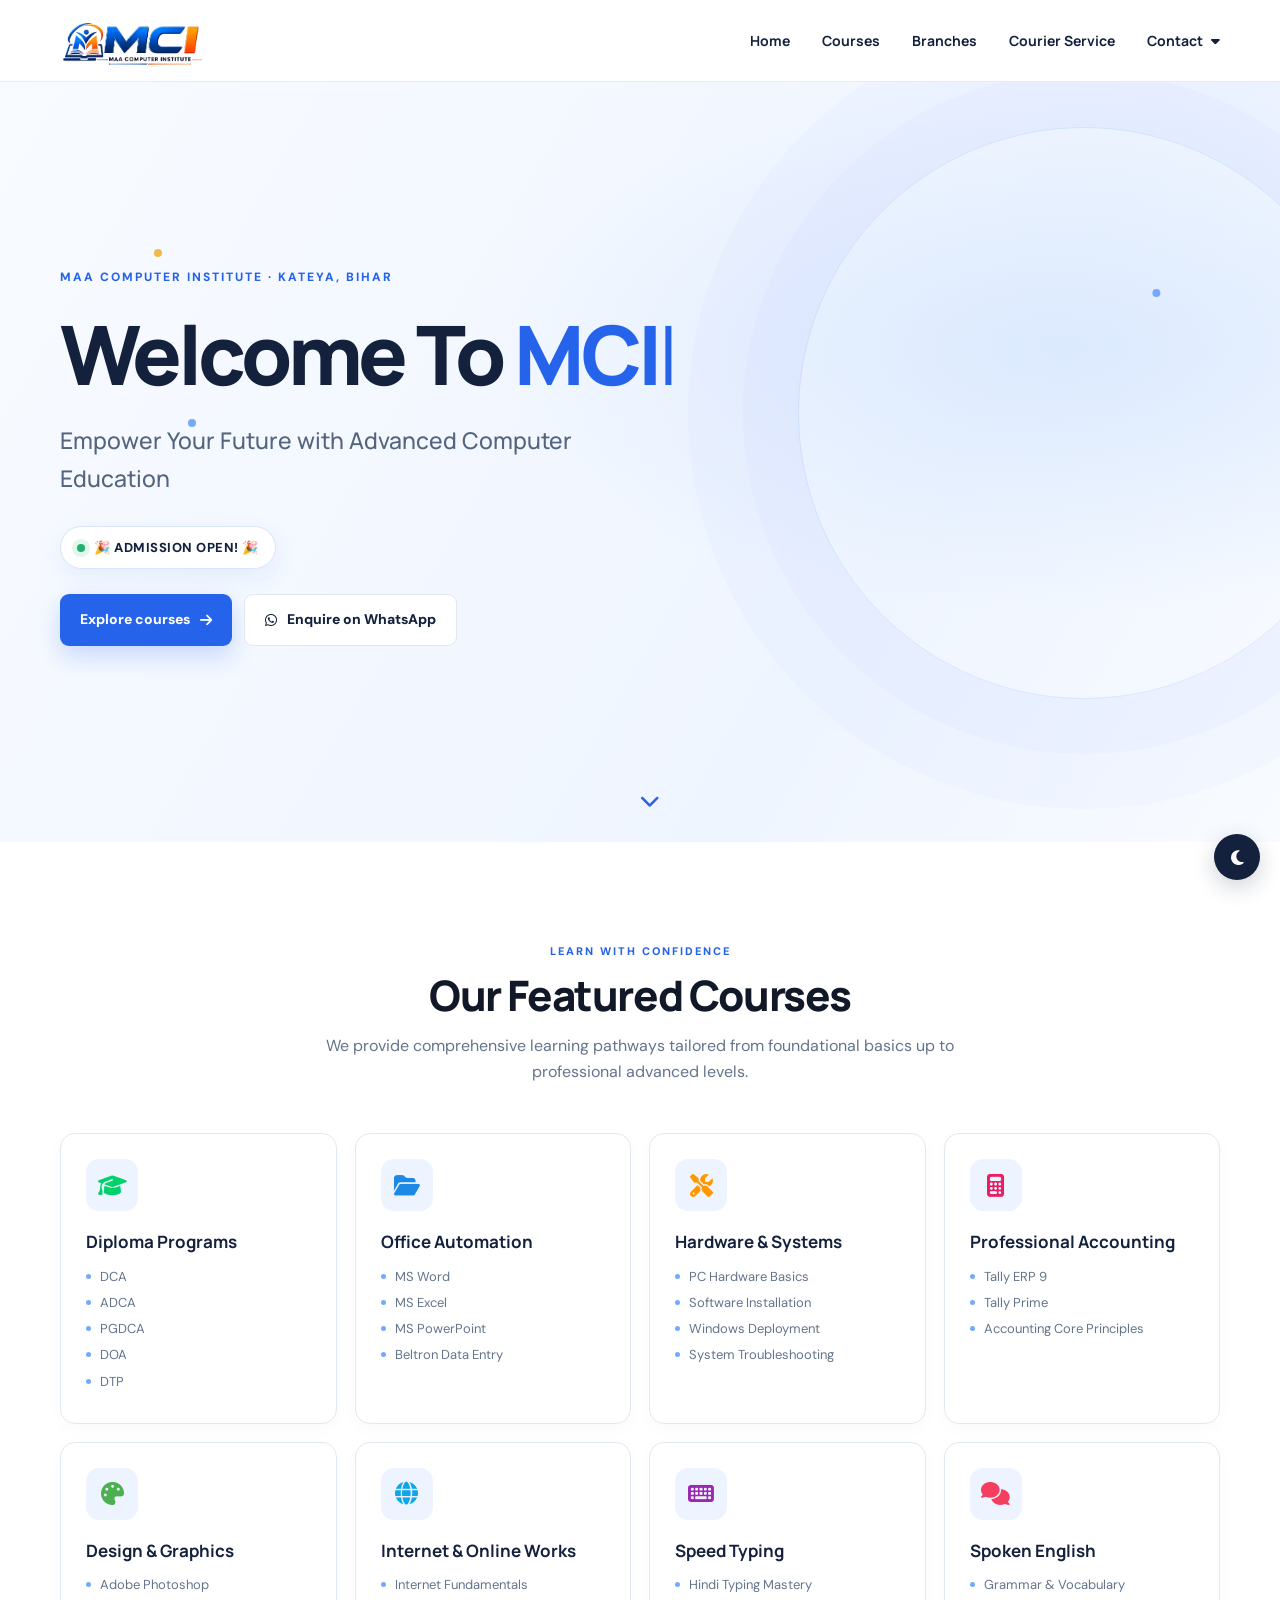
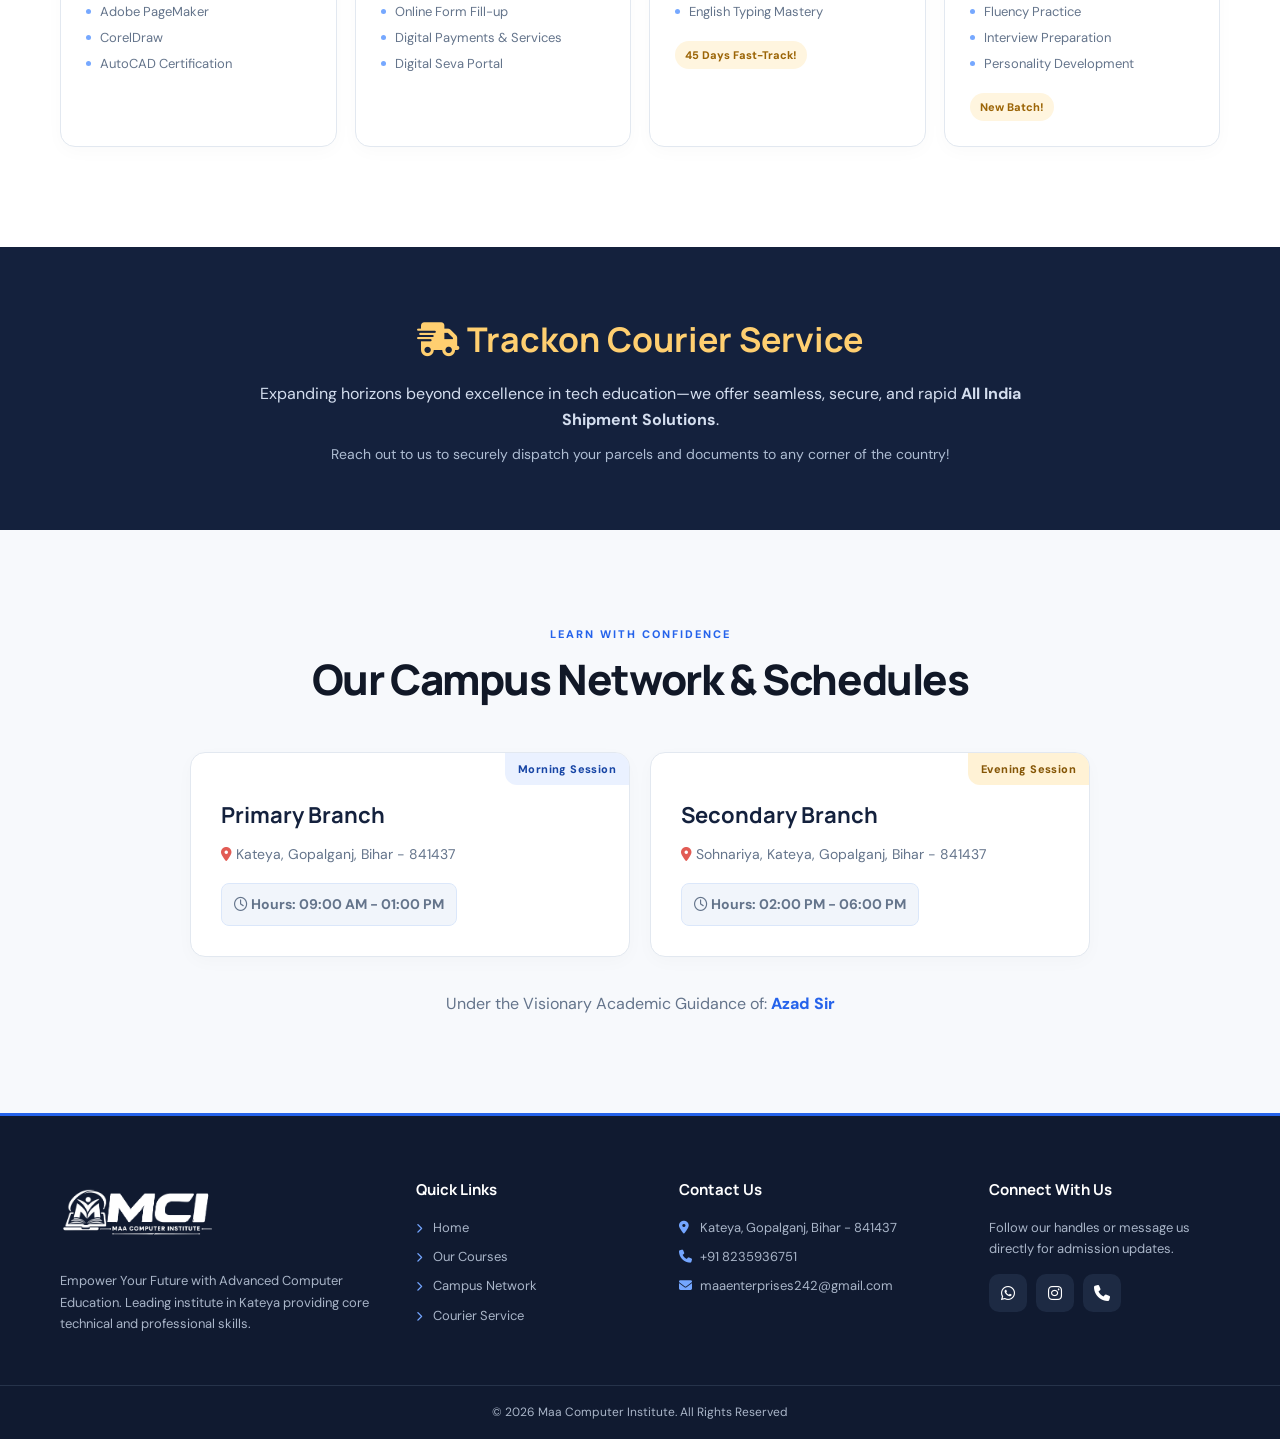
<file: index.html>
<!DOCTYPE html>
<html lang="en">
<head>
    <meta charset="UTF-8">
    <meta name="viewport" content="width=device-width, initial-scale=1.0">
    <title>Maa Computer Institute</title>
    <link rel="preconnect" href="https://fonts.googleapis.com">
    <link rel="preconnect" href="https://fonts.gstatic.com" crossorigin>
    <link href="https://fonts.googleapis.com/css2?family=Plus+Jakarta+Sans:wght@400;500;600;700;800&display=swap" rel="stylesheet">
    <link rel="stylesheet" href="style.css">
    <link rel="stylesheet" href="https://cdnjs.cloudflare.com/ajax/libs/font-awesome/6.4.0/css/all.min.css">
</head>
<body>

    <header class="navbar">
        <div class="container nav-container">
            <a href="index.html#home" class="logo">
                <img src="assets/mci-full.png" alt="Maa Computer Institute" class="logo-img">
            </a>

            <button class="menu-toggle" id="menuToggle" aria-label="Toggle navigation menu" aria-expanded="false">
                <i class="fa-solid fa-bars"></i>
            </button>

            <div class="menu-overlay" id="menuOverlay"></div>

            <nav class="nav-links" id="navLinks">
                <button class="close-menu" id="closeMenu" aria-label="Close menu">
                    <i class="fa-solid fa-xmark"></i>
                </button>
                <a href="index.html#home">Home</a>
                <a href="index.html#courses">Courses</a>
                <a href="index.html#branches">Branches</a>
                <a href="index.html#courier">Courier Service</a>
                
                <div class="dropdown">
                    <a href="#" class="dropdown-toggle" id="contactToggle">Contact <i class="fa-solid fa-caret-down"></i></a>
                    <div class="dropdown-menu" id="contactDropdown">
                        <a href="https://wa.me/918235936751" target="_blank" class="dropdown-item"><i class="fa-brands fa-whatsapp ws-icon"></i> WhatsApp</a>
                        <a href="https://instagram.com/maa.computer.institute" target="_blank" class="dropdown-item"><i class="fa-brands fa-instagram insta-icon"></i> Instagram</a>
                        <a href="tel:+918235936751" class="dropdown-item"><i class="fa-solid fa-phone phone-icon"></i> Phone</a>
                    </div>
                </div>
            </nav>
        </div>
    </header>

    <section id="home" class="hero">
        <div class="container hero-content">
            <h1 class="hero-title">
                <span id="typewriter"></span><span class="typewriter-cursor">|</span>
            </h1>
            <h2 class="hero-subtitle">Empower Your Future with Advanced Computer Education</h2>
            <div class="admission-tag">🎉 ADMISSION OPEN! 🎉</div>
            <div class="hero-actions">
                <a class="button-primary" href="#courses">Explore courses <i class="fa-solid fa-arrow-right"></i></a>
                <a class="button-secondary" href="https://wa.me/918235936751" target="_blank" rel="noopener"><i class="fa-brands fa-whatsapp"></i> Enquire on WhatsApp</a>
            </div>
        </div>
        
        <a href="#courses" class="scroll-down">
            <i class="fa-solid fa-chevron-down"></i>
        </a>
    </section>

    <section id="courses" class="courses-section">
        <div class="container">
            <div class="section-title">
                <h2>Our Featured Courses</h2>
                <p>We provide comprehensive learning pathways tailored from foundational basics up to professional advanced levels.</p>
            </div>
            
            <div class="grid-container">
                <a href="course.html?id=diploma" class="card course-link">
                    <div class="icon-wrapper"><i class="fa-solid fa-graduation-cap card-icon" style="color: #00d26a;"></i></div>
                    <h3>Diploma Programs</h3>
                    <ul><li>DCA</li><li>ADCA</li><li>PGDCA</li><li>DOA</li><li>DTP</li></ul>
                </a>
                
                <a href="course.html?id=office" class="card course-link">
                    <div class="icon-wrapper"><i class="fa-solid fa-folder-open card-icon" style="color: #1e88e5;"></i></div>
                    <h3>Office Automation</h3>
                    <ul><li>MS Word</li><li>MS Excel</li><li>MS PowerPoint</li><li>Beltron Data Entry</li></ul>
                </a>
                
                <a href="course.html?id=hardware" class="card course-link">
                    <div class="icon-wrapper"><i class="fa-solid fa-screwdriver-wrench card-icon" style="color: #ff9800;"></i></div>
                    <h3>Hardware & Systems</h3>
                    <ul><li>PC Hardware Basics</li><li>Software Installation</li><li>Windows Deployment</li><li>System Troubleshooting</li></ul>
                </a>
                
                <a href="course.html?id=accounting" class="card course-link">
                    <div class="icon-wrapper"><i class="fa-solid fa-calculator card-icon" style="color: #e91e63;"></i></div>
                    <h3>Professional Accounting</h3>
                    <ul><li>Tally ERP 9</li><li>Tally Prime</li><li>Accounting Core Principles</li></ul>
                </a>
                
                <a href="course.html?id=design" class="card course-link">
                    <div class="icon-wrapper"><i class="fa-solid fa-palette card-icon" style="color: #4caf50;"></i></div>
                    <h3>Design & Graphics</h3>
                    <ul><li>Adobe Photoshop</li><li>Adobe PageMaker</li><li>CorelDraw</li><li>AutoCAD Certification</li></ul>
                </a>
                
                <a href="course.html?id=internet" class="card course-link">
                    <div class="icon-wrapper"><i class="fa-solid fa-globe card-icon" style="color: #0ea5e9;"></i></div>
                    <h3>Internet & Online Works</h3>
                    <ul>
                        <li>Internet Fundamentals</li>
                        <li>Online Form Fill-up</li>
                        <li>Digital Payments & Services</li>
                        <li>Digital Seva Portal</li>
                    </ul>
                </a>

                <a href="course.html?id=typing" class="card course-link">
                    <div class="icon-wrapper"><i class="fa-solid fa-keyboard card-icon" style="color: #9c27b0;"></i></div>
                    <h3>Speed Typing</h3>
                    <ul><li>Hindi Typing Mastery</li><li>English Typing Mastery</li></ul>
                    <div class="highlight-tag">45 Days Fast-Track!</div>
                </a>

                <a href="course.html?id=english" class="card course-link">
                    <div class="icon-wrapper"><i class="fa-solid fa-comments card-icon" style="color: #f43f5e;"></i></div>
                    <h3>Spoken English</h3>
                    <ul><li>Grammar & Vocabulary</li><li>Fluency Practice</li><li>Interview Preparation</li><li>Personality Development</li></ul>
                    <div class="highlight-tag">New Batch!</div>
                </a>
            </div>
        </div>
    </section>

    <section id="courier" class="courier-section">
        <div class="container text-center">
            <h2><i class="fa-solid fa-truck-fast"></i> Trackon Courier Service</h2>
            <p class="courier-subtitle">Expanding horizons beyond excellence in tech education—we offer seamless, secure, and rapid <strong>All India Shipment Solutions</strong>.</p>
            <p class="courier-cta">Reach out to us to securely dispatch your parcels and documents to any corner of the country!</p>
        </div>
    </section>

    <section id="branches" class="branches-section">
        <div class="container">
            <div class="section-title">
                <h2>Our Campus Network & Schedules</h2>
            </div>
            <div class="branch-grid">
                <div class="branch-card">
                    <div class="shift-tag morning">Morning Session</div>
                    <h3>Primary Branch</h3>
                    <p><i class="fa-solid fa-location-dot location-icon"></i> Kateya, Gopalganj, Bihar - 841437</p>
                    <div class="timing-box"><p><i class="fa-regular fa-clock"></i> Hours: 09:00 AM - 01:00 PM</p></div>
                </div>
                <div class="branch-card">
                    <div class="shift-tag evening">Evening Session</div>
                    <h3>Secondary Branch</h3>
                    <p><i class="fa-solid fa-location-dot location-icon"></i> Sohnariya, Kateya, Gopalganj, Bihar - 841437</p>
                    <div class="timing-box"><p><i class="fa-regular fa-clock"></i> Hours: 02:00 PM - 06:00 PM</p></div>
                </div>
            </div>
            <p class="director-text text-center">
                Under the Visionary Academic Guidance of: <span class="director-name">Azad Sir</span>
            </p>
        </div>
    </section>

    <button id="themeToggle" class="theme-toggle" aria-label="Toggle Dark Mode">
        <i class="fa-solid fa-moon"></i>
    </button>

    <footer class="main-footer">
        <div class="container footer-grid">
            <div class="footer-col about-col">
                <img src="assets/mci-full.png" alt="MCI Logo" class="footer-logo">
                <p>Empower Your Future with Advanced Computer Education. Leading institute in Kateya providing core technical and professional skills.</p>
            </div>
            
            <div class="footer-col links-col">
                <h3>Quick Links</h3>
                <ul>
                    <li><a href="index.html#home"><i class="fa-solid fa-chevron-right"></i> Home</a></li>
                    <li><a href="index.html#courses"><i class="fa-solid fa-chevron-right"></i> Our Courses</a></li>
                    <li><a href="index.html#branches"><i class="fa-solid fa-chevron-right"></i> Campus Network</a></li>
                    <li><a href="index.html#courier"><i class="fa-solid fa-chevron-right"></i> Courier Service</a></li>
                </ul>
            </div>
            
            <div class="footer-col contact-col">
                <h3>Contact Us</h3>
                <p><i class="fa-solid fa-location-dot"></i> Kateya, Gopalganj, Bihar - 841437</p>
                <p><i class="fa-solid fa-phone"></i> +91 8235936751</p>
                <p><i class="fa-solid fa-envelope"></i> maaenterprises242@gmail.com</p>
            </div>
            
            <div class="footer-col social-col">
                <h3>Connect With Us</h3>
                <p class="social-text">Follow our handles or message us directly for admission updates.</p>
                <div class="footer-social-links">
                    <a href="https://wa.me/918235936751" target="_blank" class="social-icon ws" aria-label="WhatsApp"><i class="fa-brands fa-whatsapp"></i></a>
                    <a href="https://instagram.com/maa.computer.institute" target="_blank" class="social-icon insta" aria-label="Instagram"><i class="fa-brands fa-instagram"></i></a>
                    <a href="tel:+918235936751" class="social-icon phone" aria-label="Phone"><i class="fa-solid fa-phone"></i></a>
                </div>
            </div>
        </div>
        
        <div class="footer-bottom">
            <p>&copy; 2026 Maa Computer Institute. All Rights Reserved</p>
        </div>
    </footer>

    <script src="script.js"></script>
</body>
</html>
</file>
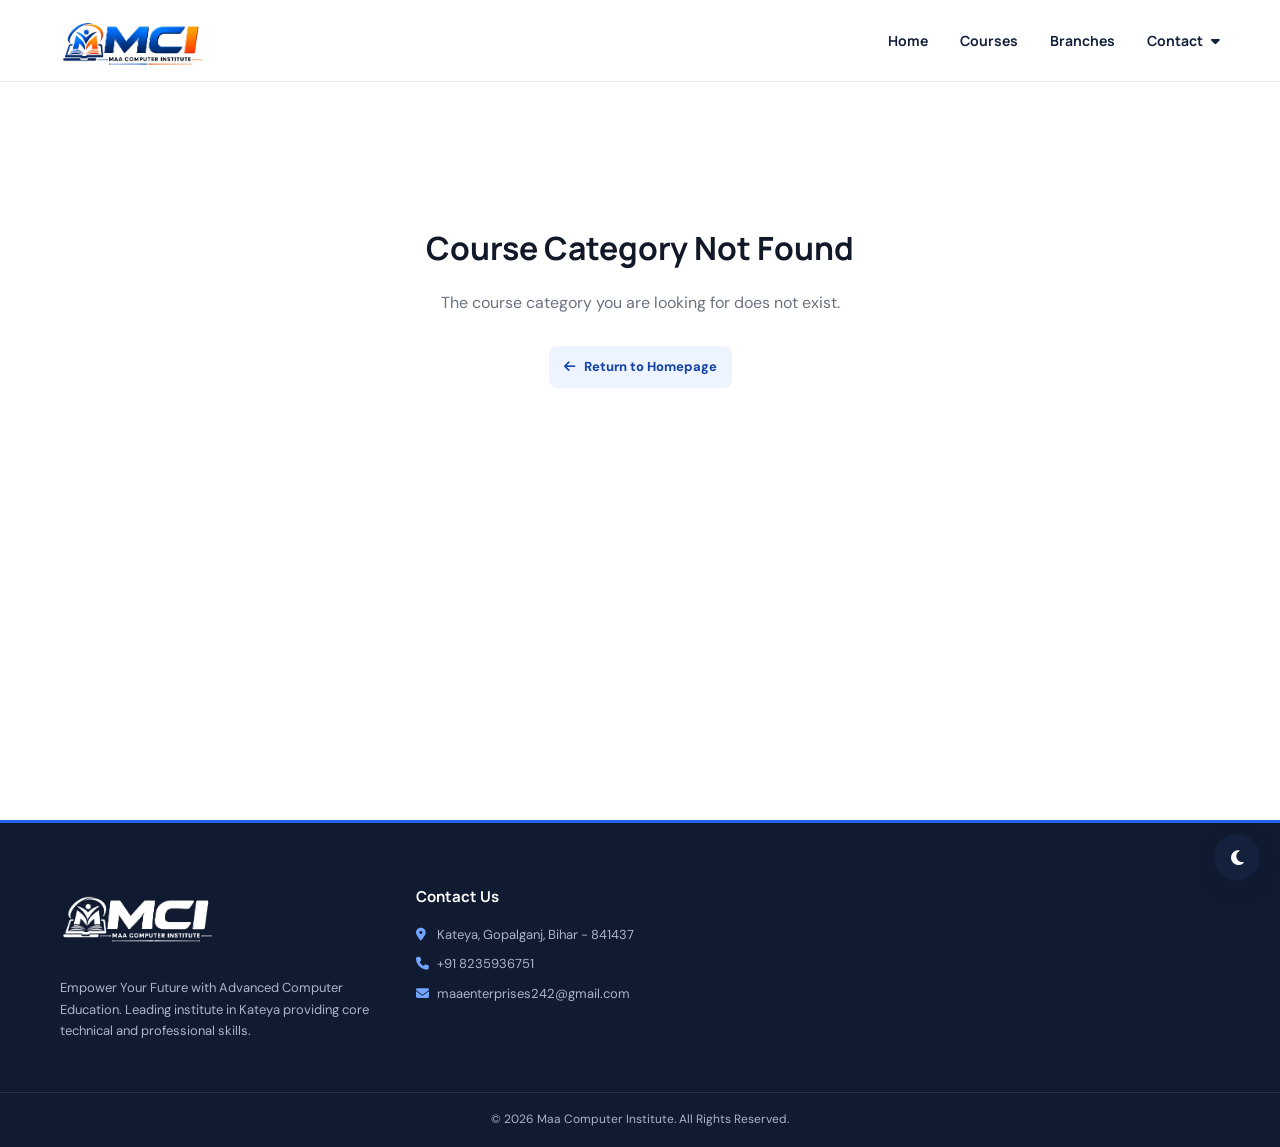
<file: course.html>
<!DOCTYPE html>
<html lang="en">
<head>
    <meta charset="UTF-8">
    <meta name="viewport" content="width=device-width, initial-scale=1.0">
    <title>Course Layout & Details | Maa Computer Institute</title>
    <link rel="preconnect" href="https://fonts.googleapis.com">
    <link rel="preconnect" href="https://fonts.gstatic.com" crossorigin>
    <link href="https://fonts.googleapis.com/css2?family=Plus+Jakarta+Sans:wght@400;500;600;700;800&display=swap" rel="stylesheet">
    <link rel="stylesheet" href="style.css">
    <link rel="stylesheet" href="https://cdnjs.cloudflare.com/ajax/libs/font-awesome/6.4.0/css/all.min.css">
</head>
<body>

    <header class="navbar">
        <div class="container nav-container">
            <a href="index.html" class="logo">
                <img src="assets/mci-full.png" alt="Maa Computer Institute" class="logo-img">
            </a>

            <button class="menu-toggle" id="menuToggle" aria-label="Toggle navigation menu" aria-expanded="false">
                <i class="fa-solid fa-bars"></i>
            </button>

            <div class="menu-overlay" id="menuOverlay"></div>

            <nav class="nav-links" id="navLinks">
                <button class="close-menu" id="closeMenu" aria-label="Close menu">
                    <i class="fa-solid fa-xmark"></i>
                </button>
                <a href="index.html#home">Home</a>
                <a href="index.html#courses">Courses</a>
                <a href="index.html#branches">Branches</a>
                
                <div class="dropdown">
                    <a href="#" class="dropdown-toggle" id="contactToggle">Contact <i class="fa-solid fa-caret-down"></i></a>
                    <div class="dropdown-menu" id="contactDropdown">
                        <a href="https://wa.me/918235936751" target="_blank" class="dropdown-item"><i class="fa-brands fa-whatsapp ws-icon"></i> WhatsApp</a>
                        <a href="https://instagram.com/maa.computer.institute" target="_blank" class="dropdown-item"><i class="fa-brands fa-instagram insta-icon"></i> Instagram</a>
                        <a href="tel:+918235936751" class="dropdown-item"><i class="fa-solid fa-phone phone-icon"></i> Phone</a>
                    </div>
                </div>
            </nav>
        </div>
    </header>

    <section class="courses-section" style="min-height: 82vh; padding-top: 40px;">
        <div class="container" id="course-detail-container"></div>
    </section>

    <button id="themeToggle" class="theme-toggle" aria-label="Toggle Dark Mode">
        <i class="fa-solid fa-moon"></i>
    </button>

    <footer class="main-footer">
        <div class="container footer-grid">
            <div class="footer-col about-col">
                <img src="assets/mci-full.png" alt="MCI Logo" class="footer-logo">
                <p>Empower Your Future with Advanced Computer Education. Leading institute in Kateya providing core technical and professional skills.</p>
            </div>
            
            <div class="footer-col contact-col">
                <h3>Contact Us</h3>
                <p><i class="fa-solid fa-location-dot"></i> Kateya, Gopalganj, Bihar - 841437</p>
                <p><i class="fa-solid fa-phone"></i> +91 8235936751</p>
                <p><i class="fa-solid fa-envelope"></i> maaenterprises242@gmail.com</p>
            </div>
        </div>
        
        <div class="footer-bottom">
            <p>&copy; 2026 Maa Computer Institute. All Rights Reserved.</p>
        </div>
    </footer>

    <script src="script.js"></script>
</body>
</html>
</file>
<file: style.css>
@import url('https://fonts.googleapis.com/css2?family=DM+Sans:wght@400;500;600;700&family=Manrope:wght@400;500;600;700;800&display=swap');

:root{--ink:#14213d;--muted:#64748b;--blue:#2563eb;--blue-dark:#1745a5;--paper:#f7f9fc;--line:#e2e8f0;--shadow:0 18px 48px rgba(20,33,61,.09)}
*{box-sizing:border-box;margin:0;padding:0}html{scroll-behavior:smooth;scroll-padding-top:90px}body{font-family:'DM Sans',sans-serif;background:#fff;color:var(--ink);line-height:1.65;overflow-x:hidden}body.no-scroll{overflow:hidden}h1,h2,h3,h4,.nav-links{font-family:'Manrope',sans-serif}a{color:inherit}.container{width:min(1160px,calc(100% - 48px));margin:0 auto}.text-center{text-align:center}

/* Navigation */
.navbar{height:82px;position:sticky;top:0;z-index:1000;background:rgba(255,255,255,.94);backdrop-filter:blur(14px);border-bottom:1px solid rgba(226,232,240,.85)}.nav-container{height:100%;display:flex;align-items:center;justify-content:space-between;min-width:0}.logo{height:58px;display:flex;align-items:center;flex:0 0 auto}.logo-img{height:100%;width:auto;max-width:230px;object-fit:contain}.nav-links{display:flex;align-items:center;gap:32px}.nav-links>a,.dropdown-toggle{color:var(--ink);text-decoration:none;font-size:14px;font-weight:700;transition:color .2s}.nav-links>a:hover,.dropdown-toggle:hover{color:var(--blue)}.dropdown{position:relative;padding:16px 0}.dropdown-toggle{display:flex;align-items:center;gap:8px}.dropdown-menu{display:none;position:absolute;right:0;top:100%;min-width:205px;padding:8px;background:#fff;border:1px solid var(--line);border-radius:13px;box-shadow:var(--shadow);z-index:20}.dropdown:hover .dropdown-menu,.dropdown-menu.show{display:block}.dropdown-item{display:flex!important;align-items:center;gap:12px;padding:11px 13px;border-radius:8px;color:var(--ink)!important;text-decoration:none;font-size:14px!important;font-weight:600!important}.dropdown-item:hover{background:var(--paper)}.dropdown-item i{width:20px;text-align:center;font-size:17px}.ws-icon{color:#16a34a}.insta-icon{color:#db2777}.phone-icon{color:var(--blue)}.menu-toggle,.close-menu,.menu-overlay{display:none}

/* Hero */
.hero{position:relative;isolation:isolate;min-height:650px;min-height:min(760px,calc(100svh - 82px));padding:76px 0 86px;display:flex;align-items:center;background:radial-gradient(ellipse at 83% 35%,#dceafe 0,transparent 38%),linear-gradient(120deg,#f8fbff,#eff5ff 68%,#f8fbff);overflow:hidden}.hero:before{content:'';position:absolute;z-index:-1;width:570px;height:570px;right:-90px;top:45px;border:1px solid rgba(37,99,235,.12);border-radius:50%;box-shadow:0 0 0 55px rgba(37,99,235,.025),0 0 0 110px rgba(37,99,235,.025);animation:drift 12s ease-in-out infinite alternate}.hero:after{content:'';position:absolute;z-index:-1;width:8px;height:8px;top:22%;left:12%;border-radius:50%;background:#f2b84b;box-shadow:34px 170px 0 #76a8ff,78vw 40px 0 #76a8ff,64vw 70vh 0 #f2b84b;animation:float 5s ease-in-out infinite}.hero-content{position:relative;z-index:1;width:min(1160px,calc(100% - 48px));margin:0 auto}.hero-content:before{content:'MAA COMPUTER INSTITUTE  ·  KATEYA, BIHAR';display:block;margin-bottom:22px;color:var(--blue);font-size:12px;font-weight:800;letter-spacing:2px}.hero-title{max-width:850px;min-height:1.12em;margin-bottom:20px;color:var(--ink);font-size:clamp(46px,7vw,82px);font-weight:800;letter-spacing:-4px;line-height:1.08}.mci-blue{color:var(--blue)}.typewriter-cursor{color:var(--blue);font-weight:400;animation:blink .8s infinite}.hero-subtitle{max-width:600px;margin-bottom:28px;color:#53647d;font-size:clamp(18px,2vw,23px);font-weight:500}.admission-tag{display:inline-flex;align-items:center;gap:9px;padding:10px 16px;border:1px solid #d9e5fa;border-radius:999px;background:#fff;color:var(--ink);font-size:13px;font-weight:800;letter-spacing:.5px;box-shadow:0 8px 25px rgba(37,99,235,.08)}.admission-tag:before{content:'';width:8px;height:8px;flex:0 0 8px;border-radius:50%;background:#20b26b;box-shadow:0 0 0 5px #e0f7eb}.hero-actions{display:flex;flex-wrap:wrap;gap:12px;margin-top:25px}.button-primary,.button-secondary{display:inline-flex;align-items:center;gap:10px;padding:13px 20px;border-radius:9px;text-decoration:none;font-size:14px;font-weight:800;transition:transform .2s,box-shadow .2s}.button-primary{background:var(--blue);color:#fff;box-shadow:0 10px 24px rgba(37,99,235,.22)}.button-secondary{border:1px solid var(--line);background:#fff;color:var(--ink)}.button-primary:hover,.button-secondary:hover{transform:translateY(-3px);box-shadow:var(--shadow)}.scroll-down{position:absolute;bottom:24px;left:50%;z-index:1;color:var(--blue);font-size:20px;text-decoration:none;animation:bounce 2s infinite}

/* Courses */
.courses-section{padding:100px 0;background:#fff}.section-title{max-width:700px;margin:0 auto 48px;text-align:center}.section-title:before{content:'LEARN WITH CONFIDENCE';display:block;margin-bottom:10px;color:var(--blue);font-size:11px;font-weight:800;letter-spacing:2px}.section-title h2{color:#111827;font-size:clamp(30px,4vw,42px);font-weight:800;letter-spacing:-1.4px;line-height:1.2}.section-title p{margin-top:12px;color:var(--muted);font-size:16px}.grid-container{display:grid;grid-template-columns:repeat(4,minmax(0,1fr));gap:18px}.course-link{display:block;min-width:0;color:inherit;text-decoration:none}.card,.branch-card{min-width:0;padding:25px;border:1px solid var(--line);border-radius:15px;background:#fff;box-shadow:0 5px 18px rgba(20,33,61,.025);transition:transform .28s,box-shadow .28s,border-color .28s}.card{position:relative;overflow:hidden}.card:after{position:absolute;right:0;bottom:0;left:0;height:3px;background:var(--blue);content:'';transform:scaleX(0);transform-origin:left;transition:transform .3s}.card:hover,.branch-card:hover{transform:translateY(-7px);border-color:#c7d9fb;box-shadow:var(--shadow)}.card:hover:after{transform:scaleX(1)}.icon-wrapper{width:52px;height:52px;display:grid;place-items:center;margin-bottom:19px;border-radius:13px;background:#eef4ff}.card-icon{display:block;margin:0!important;font-size:23px!important}.card h3{margin-bottom:13px;color:#14213d;font-size:17px;line-height:1.38}.card ul{list-style:none}.card ul li{display:flex;align-items:flex-start;margin:7px 0;color:#64748b;font-size:13px;line-height:1.48}.card ul li:before{width:5px;height:5px;min-width:5px;margin:7px 9px 0 0;border-radius:50%;background:#76a8ff;content:''}.highlight-tag{display:inline-block;margin-top:13px;padding:5px 10px;border-radius:20px;background:#fff5df;color:#9c6507;font-size:11px;font-weight:800}

/* Course detail cards and schedules */
.course-detail-header{max-width:700px;margin:5px auto 42px;text-align:center}.course-detail-header h1{margin-top:14px;color:#111827;font-size:clamp(32px,5vw,48px);letter-spacing:-1.5px}.course-detail-header p{max-width:600px;margin:10px auto;color:var(--muted);font-size:17px}.course-detail-header .icon-wrapper{margin:0 auto}.course-detail-header .icon-wrapper i{font-size:30px!important}.back-btn{display:inline-flex;align-items:center;gap:9px;margin-bottom:28px;padding:10px 15px;border-radius:8px;background:#eef4ff;color:var(--blue-dark);font-size:13px;font-weight:800;text-decoration:none}.back-btn:hover{background:#dceafe}.course-detail-card{display:flex;grid-column:1/-1!important;flex-direction:column;height:100%;cursor:pointer}.course-detail-card .card-main-info h3{color:#1e3a8a!important;font-size:18px}.sub-course-desc{margin-top:6px;color:#64748b;font-size:14px}.preview-fee-btn{display:inline-flex;align-items:center;gap:7px;padding:7px 11px;border-radius:7px;background:#eef4ff;color:var(--blue-dark);font-size:11px;font-weight:800}.card-preview-meta{display:flex;flex-wrap:wrap;gap:18px;margin-top:15px;color:#64748b;font-size:12px}.card-preview-meta i{margin-right:5px;color:var(--blue)}.course-timeline-accordion{display:none;margin-top:20px;padding-top:20px;border-top:1px solid var(--line)}.course-timeline-accordion.open{display:block;animation:expandIn .3s ease both}.timeline-meta{display:flex;flex-wrap:wrap;gap:12px;margin-bottom:17px}.meta-item{padding:8px 11px;border-radius:8px;background:var(--paper);color:#64748b;font-size:12px}.meta-item i{margin-right:6px;color:var(--blue)}.timeline-title{margin-bottom:14px;color:var(--blue-dark);font-size:12px;letter-spacing:.6px;text-transform:uppercase}.timeline-steps{display:grid;grid-template-columns:repeat(2,minmax(0,1fr));gap:10px}.timeline-step-item{display:flex;align-items:flex-start;gap:12px;padding:12px;border-radius:10px;background:var(--paper)}.step-time{min-width:68px;padding-top:2px;color:var(--blue);font-size:11px;font-weight:800}.step-content h5{margin-bottom:3px;font-size:13px}.step-content p{color:#64748b;font-size:12px;line-height:1.5}.active-card{border-color:#9dbcf7;box-shadow:0 12px 34px rgba(37,99,235,.1)}

/* Courier and campus */
.courier-section{position:relative;overflow:hidden;padding:64px 20px;background:var(--ink);color:#fff}.courier-section h2{margin-bottom:13px;color:#ffcf70;font-size:clamp(26px,3vw,34px)}.courier-subtitle{max-width:800px;margin:0 auto 10px;color:#d4deef;font-size:16px}.courier-cta{color:#aebdd3;font-size:14px}.branches-section{padding:95px 0;background:var(--paper)}.branch-grid{display:grid;grid-template-columns:repeat(2,minmax(0,1fr));gap:20px;max-width:900px;margin:0 auto}.branch-card{position:relative;overflow:hidden;padding:30px;background:#fff}.shift-tag{position:absolute;top:0;right:0;padding:7px 13px;border-bottom-left-radius:12px;font-size:11px;font-weight:800;letter-spacing:.4px}.morning{background:#eaf1ff;color:#1745a5}.evening{background:#fff2d5;color:#855606}.branch-card h3{margin:14px 0 10px;color:#14213d;font-size:22px}.branch-card p{color:#64748b;font-size:14px}.location-icon{color:#e25b54}.timing-box{display:inline-block;margin-top:17px;padding:9px 12px;border:1px solid #dbe7fa;border-radius:8px;background:#f1f5fb;color:#415572;font-size:12px;font-weight:700}.director-text{margin-top:34px;color:#64748b}.director-name{color:var(--blue);font-weight:800}

/* Footer and theme button */
.main-footer{padding:62px 0 0;border-top:3px solid var(--blue);background:#101a30;color:#a9b5c8}.footer-grid{display:grid;grid-template-columns:1.4fr 1fr 1.2fr 1fr;gap:32px;padding-bottom:42px}.footer-logo{width:155px;max-height:65px;margin-bottom:14px;object-fit:contain;filter:brightness(0) invert(1)}.footer-col h3{margin-bottom:14px;color:#fff;font-size:15px}.footer-col p,.footer-col li{margin:8px 0;font-size:13px}.footer-col ul{list-style:none}.footer-col a{color:#a9b5c8;text-decoration:none}.footer-col a:hover{color:#fff}.footer-col li i{margin-right:8px;color:#74a6ff;font-size:10px}.footer-col>p i{width:18px;color:#74a6ff}.footer-social-links{display:flex;gap:9px;margin-top:15px}.social-icon{display:grid;width:38px;height:38px;place-items:center;border-radius:10px;background:#1d2a43;color:#fff!important;text-decoration:none;transition:transform .2s,background .2s}.social-icon:hover{transform:translateY(-3px);background:var(--blue)}.footer-bottom{padding:17px 20px;border-top:1px solid #26334a;text-align:center;font-size:12px}.theme-toggle{position:fixed;right:20px;bottom:20px;z-index:999;display:grid;width:46px;height:46px;place-items:center;border:0;border-radius:50%;background:var(--ink);color:#fff;font-size:17px;box-shadow:0 7px 22px #14213d33;cursor:pointer;transition:transform .2s}.theme-toggle:hover{transform:rotate(-12deg) scale(1.08)}

/* Dark theme */
body.dark-mode{--ink:#edf3ff;--muted:#a8b5ca;--paper:#111b2e;--line:#263650;background:#0c1526;color:var(--ink)}body.dark-mode .navbar,body.dark-mode .dropdown-menu,body.dark-mode .card,body.dark-mode .branch-card{background:#14213a;border-color:var(--line)}body.dark-mode .dropdown-item{color:var(--ink)!important}body.dark-mode .dropdown-item:hover,body.dark-mode .timing-box,body.dark-mode .meta-item{background:#1b2b47}body.dark-mode .hero{background:radial-gradient(ellipse at 83% 35%,#1c3154 0,transparent 38%),linear-gradient(120deg,#111c30,#15233a 68%,#111c30)}body.dark-mode .hero-subtitle{color:#b8c6da}body.dark-mode .admission-tag{border-color:var(--line);background:#14213a;color:var(--ink)}body.dark-mode .button-secondary{border-color:#34445e;background:#14213a;color:#edf3ff}body.dark-mode .courses-section{background:#0c1526}body.dark-mode .branches-section{background:#111b2e}body.dark-mode .courier-section{background:#101b30;color:#edf3ff}body.dark-mode .icon-wrapper{background:#1b2b47}body.dark-mode .section-title h2,body.dark-mode .card h3,body.dark-mode .branch-card h3,body.dark-mode .course-detail-header h1{color:var(--ink)}body.dark-mode .section-title p,body.dark-mode .card ul li,body.dark-mode .director-text,body.dark-mode .sub-course-desc,body.dark-mode .branch-card p,body.dark-mode .step-content p{color:var(--muted)}body.dark-mode .morning{background:#1a3159;color:#a9c7ff}body.dark-mode .evening{background:#45371c;color:#ffcf70}body.dark-mode .highlight-tag{background:#45371c;color:#ffcf70}body.dark-mode .timing-box{border-color:var(--line);color:#93c5fd}body.dark-mode .main-footer{background:#080e19;border-color:#345da7}body.dark-mode .theme-toggle{background:#ffcf70;color:#14213d}body.dark-mode .menu-toggle,body.dark-mode .close-menu{color:#f8fafc}body.dark-mode .nav-links{background:#14213a}body.dark-mode .back-btn,body.dark-mode .preview-fee-btn{border-color:var(--line);background:#1b2b47;color:#a9c7ff}
body.dark-mode .course-detail-card .card-main-info h3{color:#edf3ff!important}body.dark-mode .timeline-title{color:#93c5fd}body.dark-mode .meta-item{color:#cbd5e1}body.dark-mode .course-detail-header>div[style]{border-color:#34445e;background:#1b2b47!important;color:#bfdbfe!important}

/* Subtle section/card motion */
.reveal{opacity:0;transform:translateY(20px);transition:opacity .6s ease,transform .6s ease}.reveal.is-visible{opacity:1;transform:translateY(0)}
@keyframes blink{50%{opacity:0}}@keyframes bounce{0%,20%,50%,80%,100%{transform:translate(-50%,0)}40%{transform:translate(-50%,-9px)}60%{transform:translate(-50%,-4px)}}@keyframes drift{to{transform:translate(-22px,18px) scale(1.03)}}@keyframes float{50%{transform:translateY(-12px)}}@keyframes expandIn{from{opacity:0;transform:translateY(-5px)}to{opacity:1;transform:translateY(0)}}

/* Responsive navigation and content */
@media(max-width:1000px){.grid-container{grid-template-columns:repeat(2,minmax(0,1fr))}.footer-grid{grid-template-columns:repeat(2,minmax(0,1fr));gap:28px}.nav-links{gap:22px}.hero-title{font-size:clamp(46px,7vw,68px)}}
@media(max-width:760px){html,body{width:100%;max-width:100%;overflow-x:hidden}.container{width:calc(100% - 36px)}.navbar{height:70px}.logo{height:49px;max-width:62vw}.logo-img{max-width:100%}.menu-toggle{display:grid;width:48px;height:48px;flex:0 0 48px;place-items:center;border:0;border-radius:8px;background:transparent;color:var(--ink);font-size:23px;touch-action:manipulation;cursor:pointer}.close-menu{position:absolute;top:16px;right:18px;display:grid;width:44px;height:44px;place-items:center;border:0;background:transparent;color:var(--ink);font-size:22px;cursor:pointer}.menu-overlay{position:fixed;inset:0;z-index:1000;display:block;background:rgba(9,18,34,.5);opacity:0;visibility:hidden;transition:opacity .25s,visibility .25s}.menu-overlay.active{opacity:1;visibility:visible}.nav-links{position:fixed;inset:0 0 0 auto;z-index:1001;display:flex;width:min(330px,86vw);height:100vh;height:100dvh;flex-direction:column;align-items:stretch;gap:0;padding:78px 27px 28px;overflow-x:hidden;overflow-y:auto;background:#fff;box-shadow:-12px 0 38px rgba(9,18,34,.18);transform:translate3d(105%,0,0);transition:transform .28s ease,visibility 0s linear .28s;visibility:hidden}.nav-links.active{transform:translate3d(0,0,0);transition:transform .28s ease,visibility 0s;visibility:visible}.nav-links>a,.nav-links>.dropdown{width:100%;padding:14px 0;border-bottom:1px solid var(--line);font-size:16px}.nav-links .dropdown-toggle{width:fit-content;font-size:16px}.nav-links .dropdown:hover .dropdown-menu{display:none}.nav-links .dropdown:hover .dropdown-menu.show{display:block}.nav-links .dropdown-menu{position:static;min-width:0;width:100%;margin-top:8px;padding:5px 0;border:0;border-radius:0;box-shadow:none}.nav-links .dropdown-menu.show{display:block}.dropdown-item{padding:11px 8px}.hero{min-height:570px;min-height:min(700px,calc(100svh - 70px));padding:62px 0 78px}.hero-content{width:calc(100% - 36px);padding:0}.hero-content:before{font-size:10px;letter-spacing:1.4px}.hero-title{font-size:clamp(42px,10vw,62px);letter-spacing:-2.5px}.hero-subtitle{font-size:18px}.courses-section,.branches-section{padding:75px 0}.section-title{margin-bottom:35px}.grid-container,.branch-grid{gap:15px}.card{padding:21px}.card h3{font-size:16px}.footer-grid{gap:25px}.main-footer{padding-top:50px}.theme-toggle{right:15px;bottom:15px;width:43px;height:43px}}
@media(max-width:520px){.grid-container,.branch-grid,.timeline-steps{grid-template-columns:minmax(0,1fr)}.hero{min-height:540px;min-height:min(660px,calc(100svh - 70px));padding:54px 0 72px}.hero-title{font-size:clamp(38px,11vw,52px);letter-spacing:-2px}.hero-subtitle{max-width:420px;font-size:17px}.hero-actions{flex-direction:column;align-items:flex-start}.section-title h2{font-size:29px}.section-title p{font-size:14px}.card{padding:23px}.card h3{font-size:18px}.card ul li{font-size:13px}.branch-card{padding:25px}.footer-grid{grid-template-columns:minmax(0,1fr)}.footer-logo{width:145px}.card-preview-meta{flex-direction:column;gap:7px}.timeline-meta{flex-direction:column;align-items:flex-start}.theme-toggle{width:42px;height:42px}}
@media(prefers-reduced-motion:reduce){*,*::before,*::after{scroll-behavior:auto!important;animation-duration:.01ms!important;animation-iteration-count:1!important;transition-duration:.01ms!important}.reveal{opacity:1;transform:none}}
.navbar .nav-links{background:transparent}
@media(max-width:760px){.navbar .nav-links{background:#fff}body.dark-mode .navbar .nav-links{background:#14213a}}
</file>
